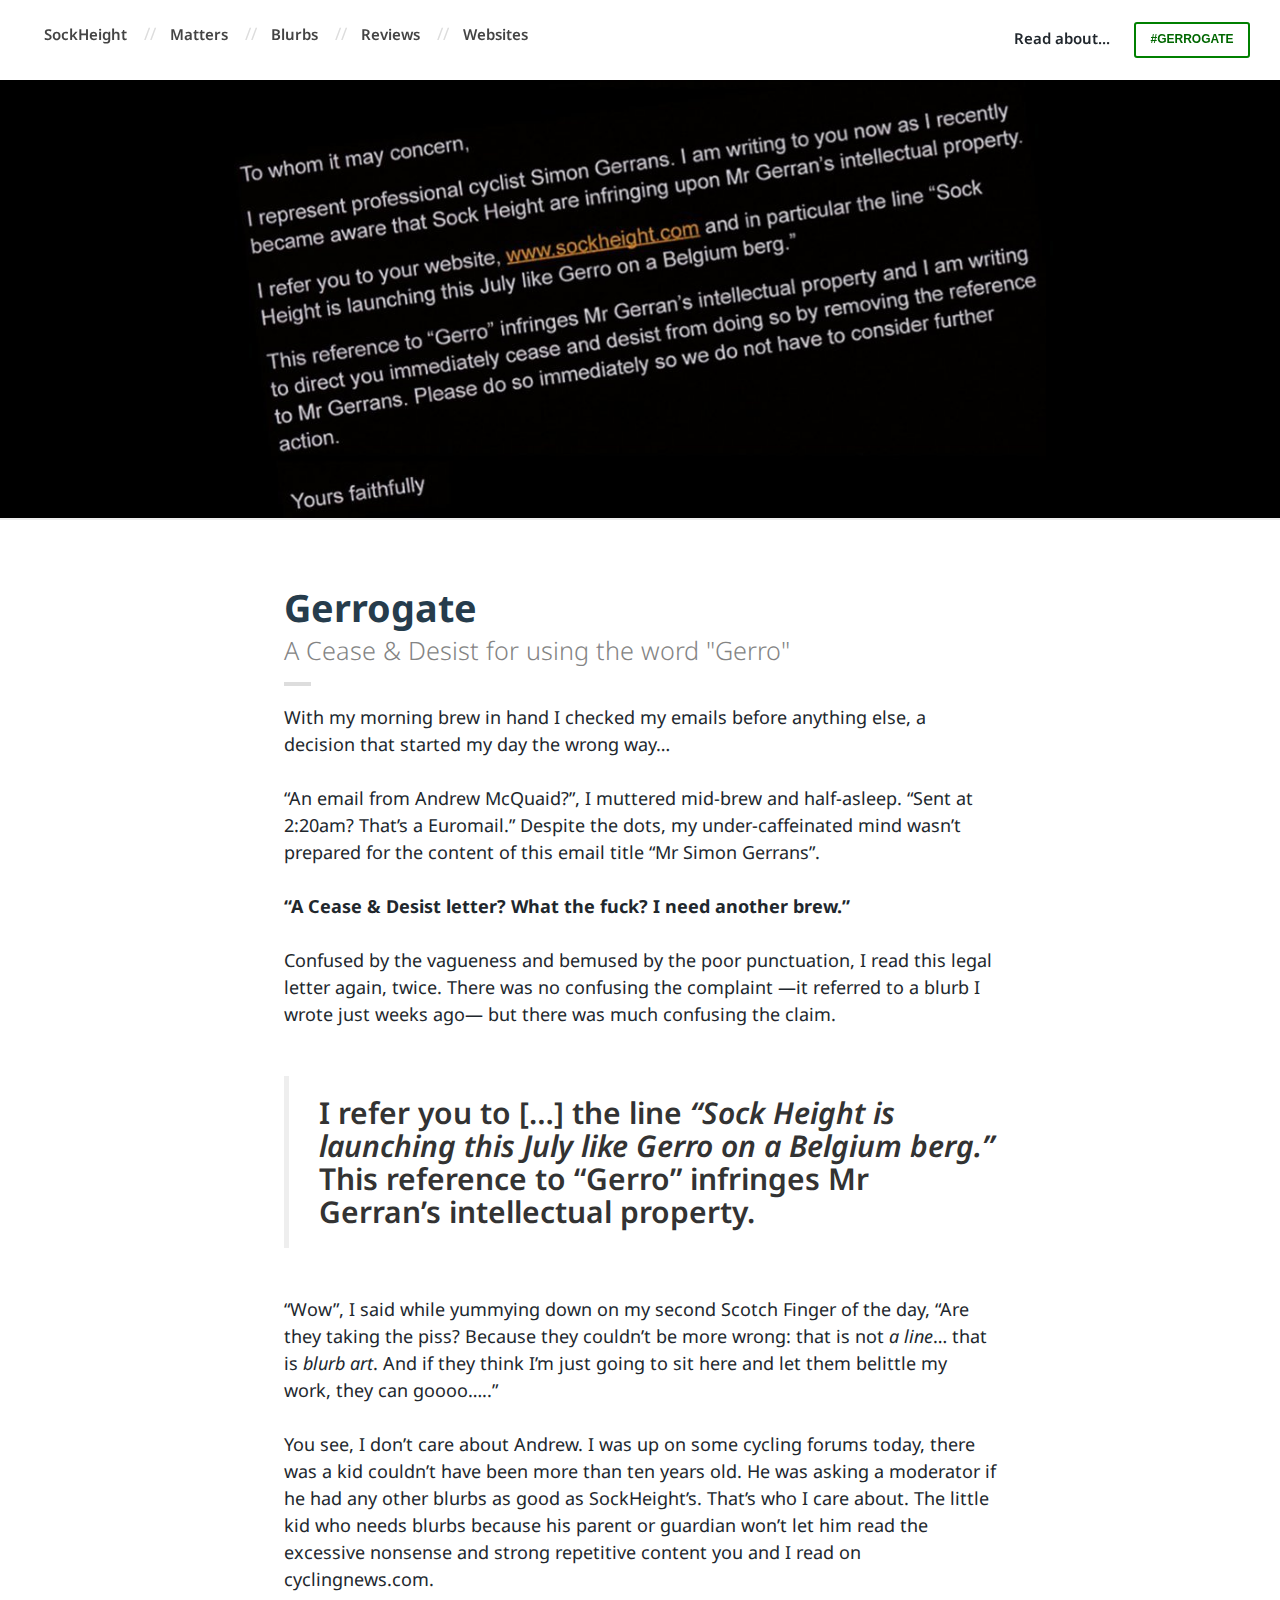
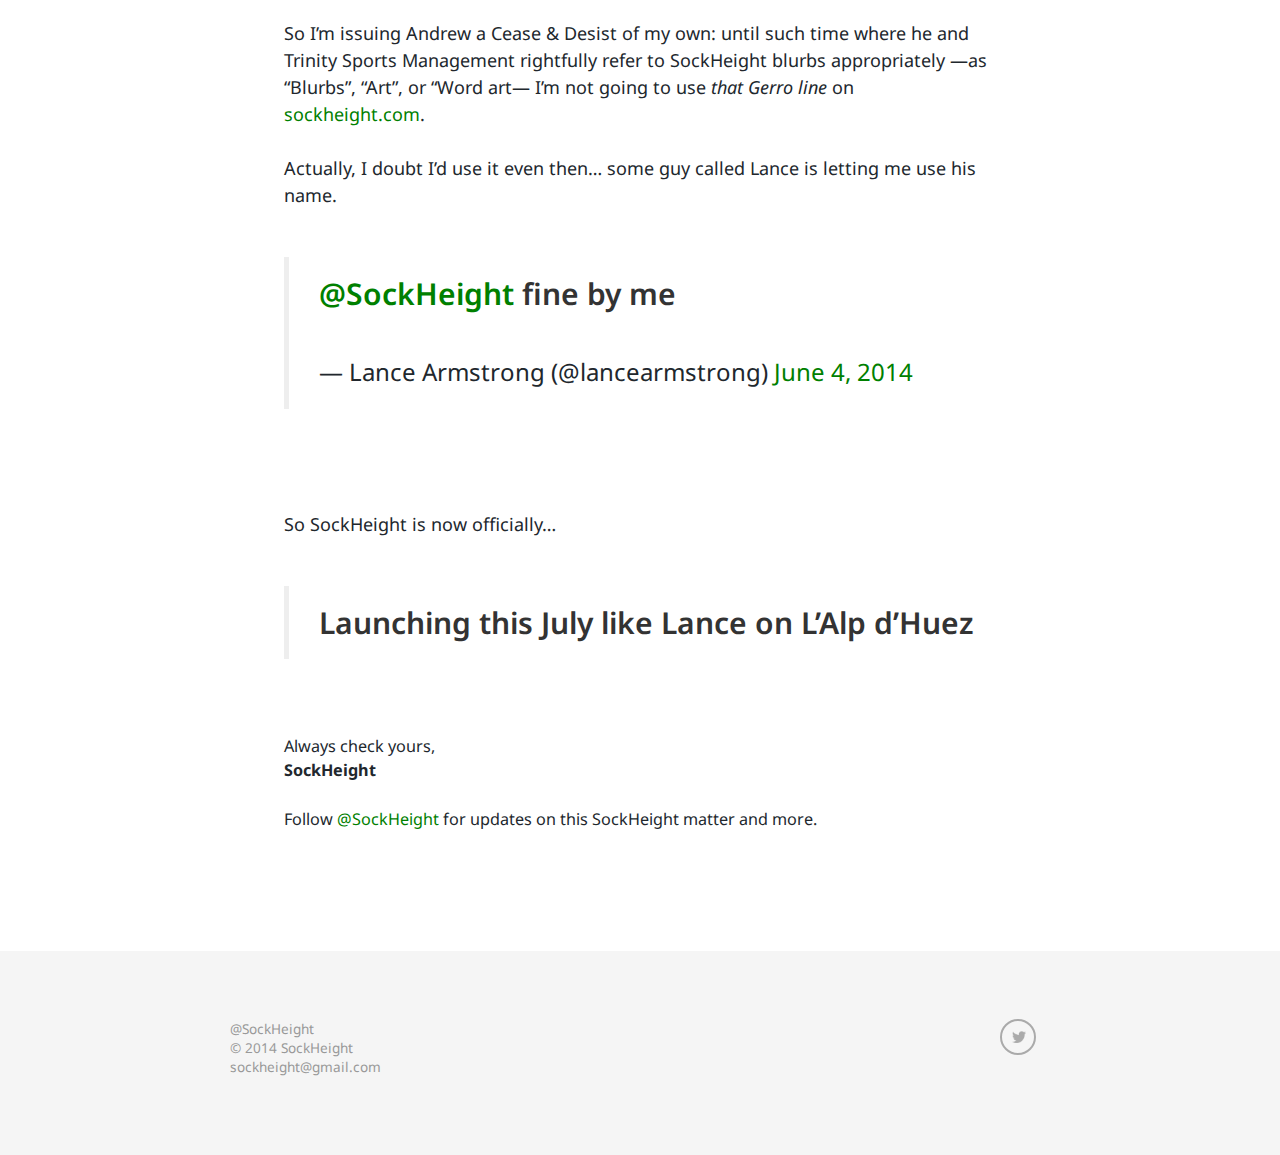
<file: gerrogate.html>
<!DOCTYPE html>
<html>
<head>
    <meta http-equiv="content-type" content="text/html; charset=utf-8">
    <meta name="viewport" content="width=device-width, initial-scale=1.0">
    <title>Gerrogate &mdash; SockHeight</title>
    <link href="https://fonts.googleapis.com/css?family=Droid+Sans:400,700" rel="stylesheet" type="text/css">
    <link rel="stylesheet" href="/assets/main.css">
    <link rel="shortcut icon" href="/favicon.ico" type="image/x-icon" />
    <link rel="apple-touch-icon" href="/images/logo.png"/>
    <link href="/feed.xml" rel="alternate" type="application/rss+xml" title="SockHeight" />
    <meta name="title" content="Gerrogate ">
    <link rel="canonical" href="//gerrogate.html">
    
    
    <meta property="og:title" content="Gerrogate "/>
    <meta property="og:url" content="//gerrogate.html"/>
    
    <meta property="og:image" content="//images/cannd-blk.jpg"/>
    
    <meta property="og:image" content="//images/logo.png"/>
    
    
    <meta property="og:description" content="My reply and Lance's answer to #Gerrogate"/>
    <meta name="description" content="My reply and Lance's answer to #Gerrogate"/>
    
    <meta property="og:site_name" content="SockHeight">
</head>
<body>

<section class="site-nav">
    <header>
        <nav id="navigation">
            <a class="brand" href="/">SockHeight
	<!--img src="/images/logo.png" alt="SockHeight logo"-->
</a>

	<span class="subtle">//</span><a href="/#matters">Matters</a>


	<span class="subtle">//</span><a href="/#blurbs">Blurbs</a>


	<span class="subtle">//</span><a href="/#reviews">Reviews</a>


	<span class="subtle">//</span><a href="/#websites">Websites</a>


        </nav>
        <nav class="tagline">
            <span>Read about... </span>
            <a href="gerrogate" class="btn btn-outline">#Gerrogate</a>
        </nav>
    </header>
</section>


<div class="article-cover">
    <div>
        <img src="/images/cannd-blk.jpg" class="image">
    </div>
</div>

<article>

    <div class="container">
        <header>
            <!--div class="meta">
                By <address><a rel="author" href="" title="SockHeight" target="_blank">SockHeight</a></address> &mdash;
                <time pubdate datetime="2014-06-May" title="May 06, 2014">May 06, 2014</time>
            </div-->
            <h1 class="title">Gerrogate</h1>
            <h2 class="subtitle">A Cease & Desist for using the word "Gerro"</h2>
        </header>

        <section>
            <p>With my morning brew in hand I checked my emails before anything else, a decision that started my day the wrong way…</p>

<p>“An email from Andrew McQuaid?”, I muttered mid-brew and half-asleep. “Sent at 2:20am? That’s a Euromail.” Despite the dots, my under-caffeinated mind wasn’t prepared for the content of this email title “Mr Simon Gerrans”.</p>

<p><strong>“A Cease &amp; Desist letter? What the fuck? I need another brew.”</strong></p>

<p>Confused by the vagueness and bemused by the poor punctuation, I read this legal letter again, twice. There was no confusing the complaint —it referred to a blurb I wrote just weeks ago— but there was much confusing the claim.</p>

<blockquote>
  <p>I refer you to […] the line <em>“Sock Height is launching this July like Gerro on a Belgium berg.”</em> This reference to “Gerro” infringes Mr Gerran’s intellectual property.</p>
</blockquote>

<p>“Wow”, I said while yummying down on my second Scotch Finger of the day, “Are they taking the piss? Because they couldn’t be more wrong: that is not <em>a line</em>… that is <em>blurb art</em>. And if they think I’m just going to sit here and let them belittle my work, they can goooo…..”</p>

<p>You see, I don’t care about Andrew. I was up on some cycling forums today, there was a kid couldn’t have been more than ten years old. He was asking a moderator if he had any other blurbs as good as SockHeight’s. That’s who I care about. The little kid who needs blurbs because his parent or guardian won’t let him read the excessive nonsense and strong repetitive content you and I read on cyclingnews.com.</p>

<p>So I’m issuing Andrew a Cease &amp; Desist of my own: until such time where he and Trinity Sports Management rightfully refer to SockHeight blurbs appropriately —as “Blurbs”, “Art”, or “Word art— I’m not going to use <em>that Gerro line</em> on <a href="http://www.sockheight.com" title="SockHeight">sockheight.com</a>.</p>

<p>Actually, I doubt I’d use it even then… some guy called Lance is letting me use his name.</p>

<blockquote class="twitter-tweet" lang="en"><p><a href="https://twitter.com/SockHeight">@SockHeight</a> fine by me</p>&mdash; Lance Armstrong (@lancearmstrong) <a href="https://twitter.com/lancearmstrong/statuses/474032886773862401">June 4, 2014</a></blockquote>
<script async="" src="//platform.twitter.com/widgets.js" charset="utf-8"></script>

<p><br /></p>

<p>So SockHeight is now officially…</p>

<blockquote>
  <p>Launching this July like Lance on L’Alp d’Huez</p>
</blockquote>

            
        </section>

        <footer>
            <address>
               
                <p><!--Written by <strong><a rel="author" href="https://twitter.com/SockHeight" title="" target="_blank">SockHeight</a></strong><br-->
                    Always check yours,<br>
                    <strong>SockHeight</strong><br><br>

                    Follow <a href="https://twitter.com/SockHeight" target="_blank">@SockHeight</a> for updates on this SockHeight matter and more.
                <span class="muted"></span>
                </p>
            </address>

        </footer>

        
    </div>
</article>


<footer class="site-footer">
    <div class="container">


        <!--nav>
            {!% include _menu.html %}
        </nav-->

        <nav class="social">
            
            <a href="https://twitter.com/SockHeight" title="Follow on Twitter" target="_blank"><i class="icon icon-twitter black"></i></a>
            
            
            <!--a href="/feed.xml" title="RSS Feed">
                <i class="icon icon-rss black"></i>
            </a-->
        </nav>
        <p>
            <a href="https://twitter.com/SockHeight">@SockHeight</a><br>
            &copy; 2014 SockHeight<br>
        <a href="mailto:sockheight@gmail.com?subject=Help my Sock Height">sockheight@gmail.com</a>                        </p>
    </div>
</footer>

<script type="text/javascript" src="//ajax.googleapis.com/ajax/libs/jquery/1.7.2/jquery.min.js"></script>
<script src="/assets/main.js"></script>





  <!--google analytics tracking code here-->
<script type="text/javascript">
	var _gauges = _gauges || [];
	(function() {
		var t   = document.createElement('script');
		t.type  = 'text/javascript';
		t.async = true;
		t.id    = 'gauges-tracker';
		t.setAttribute('data-site-id', '53639d2de32bb4767a000f28');
		t.src = '//secure.gaug.es/track.js';
		var s = document.getElementsByTagName('script')[0];
		s.parentNode.insertBefore(t, s);
	})();
</script>




</body>
</html>
</file>
<file: assets/main.css>
.colour{color:green}.subtle{color:#ddd}.shsubtle{color:#bbb}.subtless{color:#888}article,aside,details,figcaption,figure,footer,header,hgroup,main,nav,section,summary{display:block}audio,canvas,video{display:inline-block}audio:not([controls]){display:none;height:0}[hidden]{display:none}html{font-family:sans-serif;-webkit-text-size-adjust:100%;-ms-text-size-adjust:100%}body{margin:0}a:focus{outline:thin dotted}a:active,a:hover{outline:0}h1{font-size:2em;margin:0.67em 0}abbr[title]{border-bottom:1px dotted}b,strong{font-weight:bold}dfn{font-style:italic}hr{-moz-box-sizing:content-box;box-sizing:content-box;height:0}mark{background:#ff0;color:#000}code,kbd,pre,samp{font-family:monospace, serif;font-size:1em}pre{white-space:pre-wrap}q{quotes:"\201C" "\201D" "\2018" "\2019"}small{font-size:80%}sub,sup{font-size:75%;line-height:0;position:relative;vertical-align:baseline}sup{top:-0.5em}sub{bottom:-0.25em}img{border:0}svg:not(:root){overflow:hidden}figure{margin:0}fieldset{border:1px solid #c0c0c0;margin:0 2px;padding:0.35em 0.625em 0.75em}legend{border:0;padding:0}button,input,select,textarea{font-family:inherit;font-size:100%;margin:0}button,input{line-height:normal}button,select{text-transform:none}button,html input[type="button"],input[type="reset"],input[type="submit"]{-webkit-appearance:button;cursor:pointer}button[disabled],html input[disabled]{cursor:default}input[type="checkbox"],input[type="radio"]{box-sizing:border-box;padding:0}input[type="search"]{-webkit-appearance:textfield;-moz-box-sizing:content-box;-webkit-box-sizing:content-box;box-sizing:content-box}input[type="search"]::-webkit-search-cancel-button,input[type="search"]::-webkit-search-decoration{-webkit-appearance:none}button::-moz-focus-inner,input::-moz-focus-inner{border:0;padding:0}textarea{overflow:auto;vertical-align:top}table{border-collapse:collapse;border-spacing:0}*,*:before,*:after{-webkit-box-sizing:border-box;-moz-box-sizing:border-box;box-sizing:border-box}html{font-size:62.5%;-webkit-tap-highlight-color:transparent}body{font-family:"Helvetica Neue", Helvetica, Arial, sans-serif;font-size:14px;line-height:1.428571429;color:#333333;background-color:#ffffff}input,button,select,textarea{font-family:inherit;font-size:inherit;line-height:inherit}button,input,select[multiple],textarea{background-image:none}a{color:#428bca;text-decoration:none}a:hover,a:focus{color:#2a6496;text-decoration:underline}a:focus{outline:thin dotted #333;outline:5px auto -webkit-focus-ring-color;outline-offset:-2px}img{vertical-align:middle}.img-responsive{display:block;max-width:100%;height:auto}.img-rounded{border-radius:6px}.img-thumbnail{padding:4px;line-height:1.428571429;background-color:#ffffff;border:1px solid #dddddd;border-radius:4px;-webkit-transition:all 0.2s ease-in-out;transition:all 0.2s ease-in-out;display:inline-block;max-width:100%;height:auto}.img-circle{border-radius:50%}hr{margin-top:20px;margin-bottom:20px;border:0;border-top:1px solid #eeeeee}.sr-only{position:absolute;width:1px;height:1px;margin:-1px;padding:0;overflow:hidden;clip:rect(0 0 0 0);border:0}@media print{*{text-shadow:none !important;color:#000 !important;background:transparent !important;box-shadow:none !important}a,a:visited{text-decoration:underline}a[href]:after{content:" (" attr(href) ")"}abbr[title]:after{content:" (" attr(title) ")"}.ir a:after,a[href^="javascript:"]:after,a[href^="#"]:after{content:""}pre,blockquote{border:1px solid #999;page-break-inside:avoid}thead{display:table-header-group}tr,img{page-break-inside:avoid}img{max-width:100% !important}@page{margin:2cm .5cm}p,h2,h3{orphans:3;widows:3}h2,h3{page-break-after:avoid}.navbar{display:none}.table td,.table th{background-color:#fff !important}.btn>.caret,.dropup>.btn>.caret{border-top-color:#000 !important}.label{border:1px solid #000}.table{border-collapse:collapse !important}.table-bordered th,.table-bordered td{border:1px solid #ddd !important}}p{margin:0 0 10px}.lead{margin-bottom:20px;font-size:16.099999999999998px;font-weight:200;line-height:1.4}@media (min-width: 768px){.lead{font-size:21px}}small{font-size:85%}cite{font-style:normal}.text-muted{color:#999999}.text-primary{color:#428bca}.text-warning{color:#c09853}.text-danger{color:#b94a48}.text-success{color:#468847}.text-info{color:#3a87ad}.text-left{text-align:left}.text-right{text-align:right}.text-center{text-align:center}h1,h2,h3,h4,h5,h6,.h1,.h2,.h3,.h4,.h5,.h6{font-family:"Helvetica Neue", Helvetica, Arial, sans-serif;font-weight:500;line-height:1.1}h1 small,h2 small,h3 small,h4 small,h5 small,h6 small,.h1 small,.h2 small,.h3 small,.h4 small,.h5 small,.h6 small{font-weight:normal;line-height:1;color:#999999}h1,h2,h3{margin-top:20px;margin-bottom:10px}h4,h5,h6{margin-top:10px;margin-bottom:10px}h1,.h1{font-size:36px}h2,.h2{font-size:30px}h3,.h3{font-size:24px}h4,.h4{font-size:18px}h5,.h5{font-size:14px}h6,.h6{font-size:12px}h1 small,.h1 small{font-size:24px}h2 small,.h2 small{font-size:18px}h3 small,.h3 small,h4 small,.h4 small{font-size:14px}.page-header{padding-bottom:9px;margin:40px 0 20px;border-bottom:1px solid #eeeeee}ul,ol{margin-top:0;margin-bottom:10px}ul ul,ol ul,ul ol,ol ol{margin-bottom:0}.list-unstyled{padding-left:0;list-style:none}.list-inline{padding-left:0;list-style:none}.list-inline>li{display:inline-block;padding-left:5px;padding-right:5px}dl{margin-bottom:20px}dt,dd{line-height:1.428571429}dt{font-weight:bold}dd{margin-left:0}@media (min-width: 768px){.dl-horizontal dt{float:left;width:160px;clear:left;text-align:right;overflow:hidden;text-overflow:ellipsis;white-space:nowrap}.dl-horizontal dd{margin-left:180px}.dl-horizontal dd:before,.dl-horizontal dd:after{content:" ";display:table}.dl-horizontal dd:after{clear:both}}abbr[title],abbr[data-original-title]{cursor:help;border-bottom:1px dotted #999999}abbr.initialism{font-size:90%;text-transform:uppercase}blockquote{padding:10px 20px;margin:0 0 20px;border-left:5px solid #eeeeee}blockquote p{font-size:17.5px;font-weight:300;line-height:1.25}blockquote p:last-child{margin-bottom:0}blockquote small{display:block;line-height:1.428571429;color:#999999}blockquote small:before{content:'\2014 \00A0'}blockquote.pull-right{padding-right:15px;padding-left:0;border-right:5px solid #eeeeee;border-left:0}blockquote.pull-right p,blockquote.pull-right small{text-align:right}blockquote.pull-right small:before{content:''}blockquote.pull-right small:after{content:'\00A0 \2014'}q:before,q:after,blockquote:before,blockquote:after{content:""}address{display:block;margin-bottom:20px;font-style:normal;line-height:1.428571429}code,pre{font-family:Monaco, Menlo, Consolas, "Courier New", monospace}code{padding:2px 4px;font-size:90%;color:#c7254e;background-color:#f9f2f4;white-space:nowrap;border-radius:4px}pre{display:block;padding:9.5px;margin:0 0 10px;font-size:13px;line-height:1.428571429;word-break:break-all;word-wrap:break-word;color:#333333;background-color:#f5f5f5;border:1px solid #cccccc;border-radius:4px}pre.prettyprint{margin-bottom:20px}pre code{padding:0;font-size:inherit;color:inherit;white-space:pre-wrap;background-color:transparent;border:0}.pre-scrollable{max-height:340px;overflow-y:scroll}table{max-width:100%;background-color:transparent}th{text-align:left}.table{width:100%;margin-bottom:20px}.table thead>tr>th,.table tbody>tr>th,.table tfoot>tr>th,.table thead>tr>td,.table tbody>tr>td,.table tfoot>tr>td{padding:8px;line-height:1.428571429;vertical-align:top;border-top:1px solid #dddddd}.table thead>tr>th{vertical-align:bottom;border-bottom:2px solid #dddddd}.table caption+thead tr:first-child th,.table colgroup+thead tr:first-child th,.table thead:first-child tr:first-child th,.table caption+thead tr:first-child td,.table colgroup+thead tr:first-child td,.table thead:first-child tr:first-child td{border-top:0}.table tbody+tbody{border-top:2px solid #dddddd}.table .table{background-color:#ffffff}.table-condensed thead>tr>th,.table-condensed tbody>tr>th,.table-condensed tfoot>tr>th,.table-condensed thead>tr>td,.table-condensed tbody>tr>td,.table-condensed tfoot>tr>td{padding:5px}.table-bordered{border:1px solid #dddddd}.table-bordered>thead>tr>th,.table-bordered>tbody>tr>th,.table-bordered>tfoot>tr>th,.table-bordered>thead>tr>td,.table-bordered>tbody>tr>td,.table-bordered>tfoot>tr>td{border:1px solid #dddddd}.table-bordered>thead>tr>th,.table-bordered>thead>tr>td{border-bottom-width:2px}.table-striped>tbody>tr:nth-child(odd)>td,.table-striped>tbody>tr:nth-child(odd)>th{background-color:#f9f9f9}.table-hover>tbody>tr:hover>td,.table-hover>tbody>tr:hover>th{background-color:#f5f5f5}table col[class*="col-"]{float:none;display:table-column}table td[class*="col-"],table th[class*="col-"]{float:none;display:table-cell}.table>thead>tr>td.active,.table>tbody>tr>td.active,.table>tfoot>tr>td.active,.table>thead>tr>th.active,.table>tbody>tr>th.active,.table>tfoot>tr>th.active,.table>thead>tr.active>td,.table>tbody>tr.active>td,.table>tfoot>tr.active>td,.table>thead>tr.active>th,.table>tbody>tr.active>th,.table>tfoot>tr.active>th{background-color:#f5f5f5}.table>thead>tr>td.success,.table>tbody>tr>td.success,.table>tfoot>tr>td.success,.table>thead>tr>th.success,.table>tbody>tr>th.success,.table>tfoot>tr>th.success,.table>thead>tr.success>td,.table>tbody>tr.success>td,.table>tfoot>tr.success>td,.table>thead>tr.success>th,.table>tbody>tr.success>th,.table>tfoot>tr.success>th{background-color:#dff0d8;border-color:#d6e9c6}.table-hover>tbody>tr>td.success:hover,.table-hover>tbody>tr>th.success:hover,.table-hover>tbody>tr.success:hover>td{background-color:#d0e9c6;border-color:#c9e2b3}.table>thead>tr>td.danger,.table>tbody>tr>td.danger,.table>tfoot>tr>td.danger,.table>thead>tr>th.danger,.table>tbody>tr>th.danger,.table>tfoot>tr>th.danger,.table>thead>tr.danger>td,.table>tbody>tr.danger>td,.table>tfoot>tr.danger>td,.table>thead>tr.danger>th,.table>tbody>tr.danger>th,.table>tfoot>tr.danger>th{background-color:#f2dede;border-color:#eed3d7}.table-hover>tbody>tr>td.danger:hover,.table-hover>tbody>tr>th.danger:hover,.table-hover>tbody>tr.danger:hover>td{background-color:#ebcccc;border-color:#e6c1c7}.table>thead>tr>td.warning,.table>tbody>tr>td.warning,.table>tfoot>tr>td.warning,.table>thead>tr>th.warning,.table>tbody>tr>th.warning,.table>tfoot>tr>th.warning,.table>thead>tr.warning>td,.table>tbody>tr.warning>td,.table>tfoot>tr.warning>td,.table>thead>tr.warning>th,.table>tbody>tr.warning>th,.table>tfoot>tr.warning>th{background-color:#fcf8e3;border-color:#fbeed5}.table-hover>tbody>tr>td.warning:hover,.table-hover>tbody>tr>th.warning:hover,.table-hover>tbody>tr.warning:hover>td{background-color:#faf2cc;border-color:#f8e5be}@media (max-width: 768px){.table-responsive{width:100%;margin-bottom:15px;overflow-y:hidden;overflow-x:scroll;border:1px solid #dddddd}.table-responsive>.table{margin-bottom:0;background-color:#fff}.table-responsive>.table>thead>tr>th,.table-responsive>.table>tbody>tr>th,.table-responsive>.table>tfoot>tr>th,.table-responsive>.table>thead>tr>td,.table-responsive>.table>tbody>tr>td,.table-responsive>.table>tfoot>tr>td{white-space:nowrap}.table-responsive>.table-bordered{border:0}.table-responsive>.table-bordered>thead>tr>th:first-child,.table-responsive>.table-bordered>tbody>tr>th:first-child,.table-responsive>.table-bordered>tfoot>tr>th:first-child,.table-responsive>.table-bordered>thead>tr>td:first-child,.table-responsive>.table-bordered>tbody>tr>td:first-child,.table-responsive>.table-bordered>tfoot>tr>td:first-child{border-left:0}.table-responsive>.table-bordered>thead>tr>th:last-child,.table-responsive>.table-bordered>tbody>tr>th:last-child,.table-responsive>.table-bordered>tfoot>tr>th:last-child,.table-responsive>.table-bordered>thead>tr>td:last-child,.table-responsive>.table-bordered>tbody>tr>td:last-child,.table-responsive>.table-bordered>tfoot>tr>td:last-child{border-right:0}.table-responsive>.table-bordered>thead>tr:last-child>th,.table-responsive>.table-bordered>tbody>tr:last-child>th,.table-responsive>.table-bordered>tfoot>tr:last-child>th,.table-responsive>.table-bordered>thead>tr:last-child>td,.table-responsive>.table-bordered>tbody>tr:last-child>td,.table-responsive>.table-bordered>tfoot>tr:last-child>td{border-bottom:0}}fieldset{padding:0;margin:0;border:0}legend{display:block;width:100%;padding:0;margin-bottom:20px;font-size:21px;line-height:inherit;color:#333333;border:0;border-bottom:1px solid #e5e5e5}label{display:inline-block;margin-bottom:5px;font-weight:bold}input[type="search"]{-webkit-box-sizing:border-box;-moz-box-sizing:border-box;box-sizing:border-box}input[type="radio"],input[type="checkbox"]{margin:4px 0 0;margin-top:1px \9;line-height:normal}input[type="file"]{display:block}select[multiple],select[size]{height:auto}select optgroup{font-size:inherit;font-style:inherit;font-family:inherit}input[type="file"]:focus,input[type="radio"]:focus,input[type="checkbox"]:focus{outline:thin dotted #333;outline:5px auto -webkit-focus-ring-color;outline-offset:-2px}input[type="number"]::-webkit-outer-spin-button,input[type="number"]::-webkit-inner-spin-button{height:auto}.form-control:-moz-placeholder{color:#999999}.form-control::-moz-placeholder{color:#999999}.form-control:-ms-input-placeholder{color:#999999}.form-control::-webkit-input-placeholder{color:#999999}.form-control{display:block;width:100%;height:34px;padding:6px 12px;font-size:14px;line-height:1.428571429;color:#555555;vertical-align:middle;background-color:#ffffff;border:1px solid #cccccc;border-radius:4px;-webkit-box-shadow:inset 0 1px 1px rgba(0,0,0,0.075);box-shadow:inset 0 1px 1px rgba(0,0,0,0.075);-webkit-transition:border-color ease-in-out .15s, box-shadow ease-in-out .15s;transition:border-color ease-in-out .15s, box-shadow ease-in-out .15s}.form-control:focus{border-color:#66afe9;outline:0;-webkit-box-shadow:inset 0 1px 1px rgba(0,0,0,0.075),0 0 8px rgba(102,175,233,0.6);box-shadow:inset 0 1px 1px rgba(0,0,0,0.075),0 0 8px rgba(102,175,233,0.6)}.form-control[disabled],.form-control[readonly],fieldset[disabled] .form-control{cursor:not-allowed;background-color:#eeeeee}textarea.form-control{height:auto}.form-group{margin-bottom:15px}.radio,.checkbox{display:block;min-height:20px;margin-top:10px;margin-bottom:10px;padding-left:20px;vertical-align:middle}.radio label,.checkbox label{display:inline;margin-bottom:0;font-weight:normal;cursor:pointer}.radio input[type="radio"],.radio-inline input[type="radio"],.checkbox input[type="checkbox"],.checkbox-inline input[type="checkbox"]{float:left;margin-left:-20px}.radio+.radio,.checkbox+.checkbox{margin-top:-5px}.radio-inline,.checkbox-inline{display:inline-block;padding-left:20px;margin-bottom:0;vertical-align:middle;font-weight:normal;cursor:pointer}.radio-inline+.radio-inline,.checkbox-inline+.checkbox-inline{margin-top:0;margin-left:10px}input[type="radio"][disabled],input[type="checkbox"][disabled],.radio[disabled],.radio-inline[disabled],.checkbox[disabled],.checkbox-inline[disabled],fieldset[disabled] input[type="radio"],fieldset[disabled] input[type="checkbox"],fieldset[disabled] .radio,fieldset[disabled] .radio-inline,fieldset[disabled] .checkbox,fieldset[disabled] .checkbox-inline{cursor:not-allowed}.input-sm{height:30px;padding:5px 10px;font-size:12px;line-height:1.5;border-radius:3px}select.input-sm{height:30px;line-height:30px}textarea.input-sm{height:auto}.input-lg{height:45px;padding:10px 16px;font-size:18px;line-height:1.33;border-radius:6px}select.input-lg{height:45px;line-height:45px}textarea.input-lg{height:auto}.has-warning .help-block,.has-warning .control-label{color:#c09853}.has-warning .form-control{border-color:#c09853;-webkit-box-shadow:inset 0 1px 1px rgba(0,0,0,0.075);box-shadow:inset 0 1px 1px rgba(0,0,0,0.075)}.has-warning .form-control:focus{border-color:#a47e3c;-webkit-box-shadow:inset 0 1px 1px rgba(0,0,0,0.075),0 0 6px #dbc59e;box-shadow:inset 0 1px 1px rgba(0,0,0,0.075),0 0 6px #dbc59e}.has-warning .input-group-addon{color:#c09853;border-color:#c09853;background-color:#fcf8e3}.has-error .help-block,.has-error .control-label{color:#b94a48}.has-error .form-control{border-color:#b94a48;-webkit-box-shadow:inset 0 1px 1px rgba(0,0,0,0.075);box-shadow:inset 0 1px 1px rgba(0,0,0,0.075)}.has-error .form-control:focus{border-color:#953b39;-webkit-box-shadow:inset 0 1px 1px rgba(0,0,0,0.075),0 0 6px #d59392;box-shadow:inset 0 1px 1px rgba(0,0,0,0.075),0 0 6px #d59392}.has-error .input-group-addon{color:#b94a48;border-color:#b94a48;background-color:#f2dede}.has-success .help-block,.has-success .control-label{color:#468847}.has-success .form-control{border-color:#468847;-webkit-box-shadow:inset 0 1px 1px rgba(0,0,0,0.075);box-shadow:inset 0 1px 1px rgba(0,0,0,0.075)}.has-success .form-control:focus{border-color:#356635;-webkit-box-shadow:inset 0 1px 1px rgba(0,0,0,0.075),0 0 6px #7aba7b;box-shadow:inset 0 1px 1px rgba(0,0,0,0.075),0 0 6px #7aba7b}.has-success .input-group-addon{color:#468847;border-color:#468847;background-color:#dff0d8}.form-control-static{margin-bottom:0;padding-top:7px}.help-block{display:block;margin-top:5px;margin-bottom:10px;color:#737373}@media (min-width: 768px){.form-inline .form-group{display:inline-block;margin-bottom:0;vertical-align:middle}.form-inline .form-control{display:inline-block}.form-inline .radio,.form-inline .checkbox{display:inline-block;margin-top:0;margin-bottom:0;padding-left:0}.form-inline .radio input[type="radio"],.form-inline .checkbox input[type="checkbox"]{float:none;margin-left:0}}.form-horizontal .control-label,.form-horizontal .radio,.form-horizontal .checkbox,.form-horizontal .radio-inline,.form-horizontal .checkbox-inline{margin-top:0;margin-bottom:0;padding-top:7px}.form-horizontal .form-group{margin-left:-15px;margin-right:-15px}.form-horizontal .form-group:before,.form-horizontal .form-group:after{content:" ";display:table}.form-horizontal .form-group:after{clear:both}@media (min-width: 768px){.form-horizontal .control-label{text-align:right}}.btn:focus{outline:thin dotted #333;outline:5px auto -webkit-focus-ring-color;outline-offset:-2px}.btn:hover,.btn:focus{color:#333333;text-decoration:none}.btn:active,.btn.active{outline:0;background-image:none;-webkit-box-shadow:inset 0 3px 5px rgba(0,0,0,0.125);box-shadow:inset 0 3px 5px rgba(0,0,0,0.125)}.btn.disabled,.btn[disabled],fieldset[disabled] .btn{cursor:not-allowed;pointer-events:none;opacity:0.65;filter:alpha(opacity=65);-webkit-box-shadow:none;box-shadow:none}.btn-default{color:#333333;background-color:#ffffff;border-color:#cccccc}.btn-default:hover,.btn-default:focus,.btn-default:active,.btn-default.active,.open .dropdown-toggle.btn-default{color:#333333;background-color:#ebebeb;border-color:#adadad}.btn-default:active,.btn-default.active,.open .dropdown-toggle.btn-default{background-image:none}.btn-default.disabled,.btn-default[disabled],fieldset[disabled] .btn-default,.btn-default.disabled:hover,.btn-default[disabled]:hover,fieldset[disabled] .btn-default:hover,.btn-default.disabled:focus,.btn-default[disabled]:focus,fieldset[disabled] .btn-default:focus,.btn-default.disabled:active,.btn-default[disabled]:active,fieldset[disabled] .btn-default:active,.btn-default.disabled.active,.btn-default[disabled].active,fieldset[disabled] .btn-default.active{background-color:#ffffff;border-color:#cccccc}.btn-primary{color:#ffffff;background-color:#428bca;border-color:#357ebd}.btn-primary:hover,.btn-primary:focus,.btn-primary:active,.btn-primary.active,.open .dropdown-toggle.btn-primary{color:#ffffff;background-color:#3276b1;border-color:#285e8e}.btn-primary:active,.btn-primary.active,.open .dropdown-toggle.btn-primary{background-image:none}.btn-primary.disabled,.btn-primary[disabled],fieldset[disabled] .btn-primary,.btn-primary.disabled:hover,.btn-primary[disabled]:hover,fieldset[disabled] .btn-primary:hover,.btn-primary.disabled:focus,.btn-primary[disabled]:focus,fieldset[disabled] .btn-primary:focus,.btn-primary.disabled:active,.btn-primary[disabled]:active,fieldset[disabled] .btn-primary:active,.btn-primary.disabled.active,.btn-primary[disabled].active,fieldset[disabled] .btn-primary.active{background-color:#428bca;border-color:#357ebd}.btn-warning{color:#ffffff;background-color:#f0ad4e;border-color:#eea236}.btn-warning:hover,.btn-warning:focus,.btn-warning:active,.btn-warning.active,.open .dropdown-toggle.btn-warning{color:#ffffff;background-color:#ed9c28;border-color:#d58512}.btn-warning:active,.btn-warning.active,.open .dropdown-toggle.btn-warning{background-image:none}.btn-warning.disabled,.btn-warning[disabled],fieldset[disabled] .btn-warning,.btn-warning.disabled:hover,.btn-warning[disabled]:hover,fieldset[disabled] .btn-warning:hover,.btn-warning.disabled:focus,.btn-warning[disabled]:focus,fieldset[disabled] .btn-warning:focus,.btn-warning.disabled:active,.btn-warning[disabled]:active,fieldset[disabled] .btn-warning:active,.btn-warning.disabled.active,.btn-warning[disabled].active,fieldset[disabled] .btn-warning.active{background-color:#f0ad4e;border-color:#eea236}.btn-danger{color:#ffffff;background-color:#d9534f;border-color:#d43f3a}.btn-danger:hover,.btn-danger:focus,.btn-danger:active,.btn-danger.active,.open .dropdown-toggle.btn-danger{color:#ffffff;background-color:#d2322d;border-color:#ac2925}.btn-danger:active,.btn-danger.active,.open .dropdown-toggle.btn-danger{background-image:none}.btn-danger.disabled,.btn-danger[disabled],fieldset[disabled] .btn-danger,.btn-danger.disabled:hover,.btn-danger[disabled]:hover,fieldset[disabled] .btn-danger:hover,.btn-danger.disabled:focus,.btn-danger[disabled]:focus,fieldset[disabled] .btn-danger:focus,.btn-danger.disabled:active,.btn-danger[disabled]:active,fieldset[disabled] .btn-danger:active,.btn-danger.disabled.active,.btn-danger[disabled].active,fieldset[disabled] .btn-danger.active{background-color:#d9534f;border-color:#d43f3a}.btn-success{color:#ffffff;background-color:#5cb85c;border-color:#4cae4c}.btn-success:hover,.btn-success:focus,.btn-success:active,.btn-success.active,.open .dropdown-toggle.btn-success{color:#ffffff;background-color:#47a447;border-color:#398439}.btn-success:active,.btn-success.active,.open .dropdown-toggle.btn-success{background-image:none}.btn-success.disabled,.btn-success[disabled],fieldset[disabled] .btn-success,.btn-success.disabled:hover,.btn-success[disabled]:hover,fieldset[disabled] .btn-success:hover,.btn-success.disabled:focus,.btn-success[disabled]:focus,fieldset[disabled] .btn-success:focus,.btn-success.disabled:active,.btn-success[disabled]:active,fieldset[disabled] .btn-success:active,.btn-success.disabled.active,.btn-success[disabled].active,fieldset[disabled] .btn-success.active{background-color:#5cb85c;border-color:#4cae4c}.btn-info{color:#ffffff;background-color:#5bc0de;border-color:#46b8da}.btn-info:hover,.btn-info:focus,.btn-info:active,.btn-info.active,.open .dropdown-toggle.btn-info{color:#ffffff;background-color:#39b3d7;border-color:#269abc}.btn-info:active,.btn-info.active,.open .dropdown-toggle.btn-info{background-image:none}.btn-info.disabled,.btn-info[disabled],fieldset[disabled] .btn-info,.btn-info.disabled:hover,.btn-info[disabled]:hover,fieldset[disabled] .btn-info:hover,.btn-info.disabled:focus,.btn-info[disabled]:focus,fieldset[disabled] .btn-info:focus,.btn-info.disabled:active,.btn-info[disabled]:active,fieldset[disabled] .btn-info:active,.btn-info.disabled.active,.btn-info[disabled].active,fieldset[disabled] .btn-info.active{background-color:#5bc0de;border-color:#46b8da}.btn-link{color:#428bca;font-weight:normal;cursor:pointer;border-radius:0}.btn-link,.btn-link:active,.btn-link[disabled],fieldset[disabled] .btn-link{background-color:transparent;-webkit-box-shadow:none;box-shadow:none}.btn-link,.btn-link:hover,.btn-link:focus,.btn-link:active{border-color:transparent}.btn-link:hover,.btn-link:focus{color:#2a6496;text-decoration:underline;background-color:transparent}.btn-link[disabled]:hover,fieldset[disabled] .btn-link:hover,.btn-link[disabled]:focus,fieldset[disabled] .btn-link:focus{color:#999999;text-decoration:none}.btn-lg{padding:10px 16px;font-size:18px;line-height:1.33;border-radius:6px}.btn-sm,.btn-xs{padding:5px 10px;font-size:12px;line-height:1.5;border-radius:3px}.btn-xs{padding:1px 5px}.btn-block{display:block;width:100%;padding-left:0;padding-right:0}.btn-block+.btn-block{margin-top:5px}.caret{display:inline-block;width:0;height:0;margin-left:2px;vertical-align:middle;border-top:4px solid #000000;border-right:4px solid transparent;border-left:4px solid transparent;border-bottom:0 dotted;content:""}.dropdown{position:relative}.dropdown-toggle:focus{outline:0}.dropdown-menu{position:absolute;top:100%;left:0;z-index:1000;display:none;float:left;min-width:160px;padding:5px 0;margin:2px 0 0;list-style:none;font-size:14px;background-color:#ffffff;border:1px solid #cccccc;border:1px solid rgba(0,0,0,0.15);border-radius:4px;-webkit-box-shadow:0 6px 12px rgba(0,0,0,0.175);box-shadow:0 6px 12px rgba(0,0,0,0.175);background-clip:padding-box}.dropdown-menu.pull-right{right:0;left:auto}.dropdown-menu .divider{height:1px;margin:9px 0;overflow:hidden;background-color:#e5e5e5}.dropdown-menu>li>a{display:block;padding:3px 20px;clear:both;font-weight:normal;line-height:1.428571429;color:#333333;white-space:nowrap}.dropdown-menu>li>a:hover,.dropdown-menu>li>a:focus{text-decoration:none;color:#ffffff;background-color:#428bca}.dropdown-menu>.active>a,.dropdown-menu>.active>a:hover,.dropdown-menu>.active>a:focus{color:#ffffff;text-decoration:none;outline:0;background-color:#428bca}.dropdown-menu>.disabled>a,.dropdown-menu>.disabled>a:hover,.dropdown-menu>.disabled>a:focus{color:#999999}.dropdown-menu>.disabled>a:hover,.dropdown-menu>.disabled>a:focus{text-decoration:none;background-color:transparent;background-image:none;filter:progid:DXImageTransform.Microsoft.gradient(enabled = false);cursor:not-allowed}.open>.dropdown-menu{display:block}.open>a{outline:0}.dropdown-header{display:block;padding:3px 20px;font-size:12px;line-height:1.428571429;color:#999999}.dropdown-backdrop{position:fixed;left:0;right:0;bottom:0;top:0;z-index:990}.pull-right>.dropdown-menu{right:0;left:auto}.dropup .caret,.navbar-fixed-bottom .dropdown .caret{border-top:0 dotted;border-bottom:4px solid #000000;content:""}.dropup .dropdown-menu,.navbar-fixed-bottom .dropdown .dropdown-menu{top:auto;bottom:100%;margin-bottom:1px}@media (min-width: 768px){.navbar-right .dropdown-menu{right:0;left:auto}}input[type="submit"].btn-block,input[type="reset"].btn-block,input[type="button"].btn-block{width:100%}@-ms-viewport{width:device-width}@media screen and (max-width: 400px){@-ms-viewport{width:320px}}.hidden{display:none !important;visibility:hidden !important}.visible-xs{display:none !important}tr.visible-xs{display:none !important}th.visible-xs,td.visible-xs{display:none !important}@media (max-width: 767px){.visible-xs{display:block !important}tr.visible-xs{display:table-row !important}th.visible-xs,td.visible-xs{display:table-cell !important}}@media (min-width: 768px) and (max-width: 991px){.visible-xs.visible-sm{display:block !important}tr.visible-xs.visible-sm{display:table-row !important}th.visible-xs.visible-sm,td.visible-xs.visible-sm{display:table-cell !important}}@media (min-width: 992px) and (max-width: 1199px){.visible-xs.visible-md{display:block !important}tr.visible-xs.visible-md{display:table-row !important}th.visible-xs.visible-md,td.visible-xs.visible-md{display:table-cell !important}}@media (min-width: 1200px){.visible-xs.visible-lg{display:block !important}tr.visible-xs.visible-lg{display:table-row !important}th.visible-xs.visible-lg,td.visible-xs.visible-lg{display:table-cell !important}}.visible-sm{display:none !important}tr.visible-sm{display:none !important}th.visible-sm,td.visible-sm{display:none !important}@media (max-width: 767px){.visible-sm.visible-xs{display:block !important}tr.visible-sm.visible-xs{display:table-row !important}th.visible-sm.visible-xs,td.visible-sm.visible-xs{display:table-cell !important}}@media (min-width: 768px) and (max-width: 991px){.visible-sm{display:block !important}tr.visible-sm{display:table-row !important}th.visible-sm,td.visible-sm{display:table-cell !important}}@media (min-width: 992px) and (max-width: 1199px){.visible-sm.visible-md{display:block !important}tr.visible-sm.visible-md{display:table-row !important}th.visible-sm.visible-md,td.visible-sm.visible-md{display:table-cell !important}}@media (min-width: 1200px){.visible-sm.visible-lg{display:block !important}tr.visible-sm.visible-lg{display:table-row !important}th.visible-sm.visible-lg,td.visible-sm.visible-lg{display:table-cell !important}}.visible-md{display:none !important}tr.visible-md{display:none !important}th.visible-md,td.visible-md{display:none !important}@media (max-width: 767px){.visible-md.visible-xs{display:block !important}tr.visible-md.visible-xs{display:table-row !important}th.visible-md.visible-xs,td.visible-md.visible-xs{display:table-cell !important}}@media (min-width: 768px) and (max-width: 991px){.visible-md.visible-sm{display:block !important}tr.visible-md.visible-sm{display:table-row !important}th.visible-md.visible-sm,td.visible-md.visible-sm{display:table-cell !important}}@media (min-width: 992px) and (max-width: 1199px){.visible-md{display:block !important}tr.visible-md{display:table-row !important}th.visible-md,td.visible-md{display:table-cell !important}}@media (min-width: 1200px){.visible-md.visible-lg{display:block !important}tr.visible-md.visible-lg{display:table-row !important}th.visible-md.visible-lg,td.visible-md.visible-lg{display:table-cell !important}}.visible-lg{display:none !important}tr.visible-lg{display:none !important}th.visible-lg,td.visible-lg{display:none !important}@media (max-width: 767px){.visible-lg.visible-xs{display:block !important}tr.visible-lg.visible-xs{display:table-row !important}th.visible-lg.visible-xs,td.visible-lg.visible-xs{display:table-cell !important}}@media (min-width: 768px) and (max-width: 991px){.visible-lg.visible-sm{display:block !important}tr.visible-lg.visible-sm{display:table-row !important}th.visible-lg.visible-sm,td.visible-lg.visible-sm{display:table-cell !important}}@media (min-width: 992px) and (max-width: 1199px){.visible-lg.visible-md{display:block !important}tr.visible-lg.visible-md{display:table-row !important}th.visible-lg.visible-md,td.visible-lg.visible-md{display:table-cell !important}}@media (min-width: 1200px){.visible-lg{display:block !important}tr.visible-lg{display:table-row !important}th.visible-lg,td.visible-lg{display:table-cell !important}}.hidden-xs{display:block !important}tr.hidden-xs{display:table-row !important}th.hidden-xs,td.hidden-xs{display:table-cell !important}@media (max-width: 767px){.hidden-xs{display:none !important}tr.hidden-xs{display:none !important}th.hidden-xs,td.hidden-xs{display:none !important}}@media (min-width: 768px) and (max-width: 991px){.hidden-xs.hidden-sm{display:none !important}tr.hidden-xs.hidden-sm{display:none !important}th.hidden-xs.hidden-sm,td.hidden-xs.hidden-sm{display:none !important}}@media (min-width: 992px) and (max-width: 1199px){.hidden-xs.hidden-md{display:none !important}tr.hidden-xs.hidden-md{display:none !important}th.hidden-xs.hidden-md,td.hidden-xs.hidden-md{display:none !important}}@media (min-width: 1200px){.hidden-xs.hidden-lg{display:none !important}tr.hidden-xs.hidden-lg{display:none !important}th.hidden-xs.hidden-lg,td.hidden-xs.hidden-lg{display:none !important}}.hidden-sm{display:block !important}tr.hidden-sm{display:table-row !important}th.hidden-sm,td.hidden-sm{display:table-cell !important}@media (max-width: 767px){.hidden-sm.hidden-xs{display:none !important}tr.hidden-sm.hidden-xs{display:none !important}th.hidden-sm.hidden-xs,td.hidden-sm.hidden-xs{display:none !important}}@media (min-width: 768px) and (max-width: 991px){.hidden-sm{display:none !important}tr.hidden-sm{display:none !important}th.hidden-sm,td.hidden-sm{display:none !important}}@media (min-width: 992px) and (max-width: 1199px){.hidden-sm.hidden-md{display:none !important}tr.hidden-sm.hidden-md{display:none !important}th.hidden-sm.hidden-md,td.hidden-sm.hidden-md{display:none !important}}@media (min-width: 1200px){.hidden-sm.hidden-lg{display:none !important}tr.hidden-sm.hidden-lg{display:none !important}th.hidden-sm.hidden-lg,td.hidden-sm.hidden-lg{display:none !important}}.hidden-md{display:block !important}tr.hidden-md{display:table-row !important}th.hidden-md,td.hidden-md{display:table-cell !important}@media (max-width: 767px){.hidden-md.hidden-xs{display:none !important}tr.hidden-md.hidden-xs{display:none !important}th.hidden-md.hidden-xs,td.hidden-md.hidden-xs{display:none !important}}@media (min-width: 768px) and (max-width: 991px){.hidden-md.hidden-sm{display:none !important}tr.hidden-md.hidden-sm{display:none !important}th.hidden-md.hidden-sm,td.hidden-md.hidden-sm{display:none !important}}@media (min-width: 992px) and (max-width: 1199px){.hidden-md{display:none !important}tr.hidden-md{display:none !important}th.hidden-md,td.hidden-md{display:none !important}}@media (min-width: 1200px){.hidden-md.hidden-lg{display:none !important}tr.hidden-md.hidden-lg{display:none !important}th.hidden-md.hidden-lg,td.hidden-md.hidden-lg{display:none !important}}.hidden-lg{display:block !important}tr.hidden-lg{display:table-row !important}th.hidden-lg,td.hidden-lg{display:table-cell !important}@media (max-width: 767px){.hidden-lg.hidden-xs{display:none !important}tr.hidden-lg.hidden-xs{display:none !important}th.hidden-lg.hidden-xs,td.hidden-lg.hidden-xs{display:none !important}}@media (min-width: 768px) and (max-width: 991px){.hidden-lg.hidden-sm{display:none !important}tr.hidden-lg.hidden-sm{display:none !important}th.hidden-lg.hidden-sm,td.hidden-lg.hidden-sm{display:none !important}}@media (min-width: 992px) and (max-width: 1199px){.hidden-lg.hidden-md{display:none !important}tr.hidden-lg.hidden-md{display:none !important}th.hidden-lg.hidden-md,td.hidden-lg.hidden-md{display:none !important}}@media (min-width: 1200px){.hidden-lg{display:none !important}tr.hidden-lg{display:none !important}th.hidden-lg,td.hidden-lg{display:none !important}}.visible-print{display:none !important}tr.visible-print{display:none !important}th.visible-print,td.visible-print{display:none !important}@media print{.visible-print{display:block !important}tr.visible-print{display:table-row !important}th.visible-print,td.visible-print{display:table-cell !important}.hidden-print{display:none !important}tr.hidden-print{display:none !important}th.hidden-print,td.hidden-print{display:none !important}}body{margin:0;border:0;padding:80px 0 0;font-family:"Droid Sans", "Helvetica Neue", Helvetica, Arial, sans-serif;color:#21272d;-webkit-font-smoothing:antialiased;text-rendering:optimizelegibility;font-size:17px}.is-visible .site-nav{top:100px}.is-visible .top-nav{opacity:1;-webkit-transform:translate3d(0px, 0px, 0px);transition:0.3s all ease;top:-200px}h1,h2,h3,h4,h5{color:#263c4c}h1,h2{font-family:"Droid Sans", "Helvetica Neue", Helvetica, Arial, sans-serif}a{color:green;text-decoration:none;transition:all 0.2s ease}a:hover{color:black;text-decoration:none}.container{max-width:820px;margin:0 auto}.article-cover,.blog-cover{max-width:100%;margin-top:0;position:relative;max-height:460px;overflow:hidden;background:#eee;border-bottom:2px solid #eee}.article-cover>div,.blog-cover>div{max-height:480px;line-height:0}.article-cover .image,.blog-cover .image{width:100%;top:0;position:relative}.index{margin:0 5em}.index>div{display:table-cell}.index .title{margin:0em 0 0.6em}.index .avatar{float:left;border-radius:62px;height:48px;width:48px;margin-top:0;margin-right:30px}.blog-cover{height:720px;background-color:#111;background-size:cover;background-position:center center;z-index:1}.blog-cover section{text-align:center;position:absolute;left:0;right:0;top:0;bottom:0;background-color:rgba(0,0,0,0.4);background-image:linear-gradient(bottom, rgba(0,0,0,0.15) 0%, transparent 100%);background-image:-o-linear-gradient(bottom, rgba(0,0,0,0.15) 0%, transparent 100%);background-image:-moz-linear-gradient(bottom, rgba(0,0,0,0.15) 0%, transparent 100%);background-image:-webkit-linear-gradient(bottom, rgba(0,0,0,0.15) 0%, transparent 100%);background-image:-ms-linear-gradient(bottom, rgba(0,0,0,0.15) 0%, transparent 100%);background-image:-webkit-gradient(linear, left bottom, left top, color-stop(0, rgba(0,0,0,0.15)), color-stop(1, transparent));padding:100px 0;z-index:10}.blog-cover section a:last-child{margin:1.5em 0 0 0}.blog-cover section a{color:#fff;border:0;width:36px;height:36px;border:2px solid white;display:inline-block;padding:10px 0;border-radius:42px;margin:1.5em 1em 0em 0;transition:0.2s all ease;line-height:0;text-align:center}.blog-cover section a:hover{transition:0.2s all ease;background:#fff}.blog-cover section a:hover .icon-rss{background-position:1px -11px}.blog-cover section a:hover .icon-twitter{background-position:0px -15px}.blog-cover section a:hover .icon-facebook{background-position:0px -14px}.blog-cover h1{font-size:4em;line-height:1.4em}.blog-cover h3{font-size:2em}.blog-cover h1,.blog-cover h3{color:#fff;margin:0;font-weight:600}.pagination{text-align:center}.site-footer{padding:5em 0;margin:4em 0 0 0;background:whitesmoke;color:#aaa;font-size:0.8em}.site-footer a{color:#777;border:0;margin:0 0.5em}.site-footer a:hover{color:#222}.site-footer p{color:#999}.site-footer p a{margin:0;color:#999}.site-footer nav{display:inline-block}.site-footer .social{float:right}.site-footer .social a{color:#000;border:0;width:36px;height:36px;border:2px solid black;display:inline-block;padding:10px 0;border-radius:42px;margin:0 1em 0em 0;transition:0.2s all ease;line-height:0;text-align:center;opacity:0.3}.site-footer .social a:hover{opacity:0.9}.muted{color:#848484}.btn{color:#fff;font-weight:bold;background-color:#54b89d;font-size:1em;padding:0.6em 1.2em;display:inline-block;position:relative;border:0;text-align:center;text-decoration:none;font-style:normal;font-weight:600;cursor:pointer;border-bottom:1px solid rgba(0,0,0,0.1);vertical-align:bottom;text-rendering:optimizeLegibility;border-radius:2px;vertical-align:middle;font-family:"proxima-nova", "Helvetica Neue", Helvetica, Arial, sans-serif;border-radius:2px;background:#4dab7d;border:2px solid #4dab7d;text-transform:uppercase;white-space:nowrap}.btn:hover{background:#3d8863;border-color:#3d8863;color:#fff}.btn:active{box-shadow:none}.btn-outline{background:none;border-radius:4px;font-size:0.8em;border:2px solid green;border-radius:3px;color:#006700;transition:none}.btn-outline:hover{border:2px solid #006700;color:#004d00;background:none}.site-nav{background:#fff;height:80px;position:absolute;left:0;right:0;top:0;box-shadow:0 0 1px 1px rgba(0,0,0,0.1);-webkit-backface-visibility:hidden;-webkit-perspective:1000;transition:all 0.35s ease;z-index:100}.site-nav .caret{opacity:0.2}.site-nav .brand img{height:40px;margin-right:10px;margin-top:-2px}.site-nav .dropdown{display:inline-block}.site-nav nav{padding:22px 30px;float:left;height:80px;display:table-cell}.site-nav #navigation{padding-right:0}.site-nav #navigation a{border:0;margin:0 0.9em;display:inline-block}.site-nav #navigation a:hover{color:green}.site-nav #navigation>a,.site-nav #navigation .dropdown-toggle{color:#444;border:0;font-weight:600;font-size:15px;display:inline-block}.site-nav #navigation .dropdown-toggle{padding:6px 0.5em;text-align:center}.site-nav #navigation .dropdown-toggle:hover{background:#eee}.site-nav .tagline{float:right;text-align:right;font-size:15px;font-weight:600}.site-nav .tagline span{line-height:0;padding-right:20px}body.nav-hidden .site-nav{top:-100px;transition:all 0.35s ease;-webkit-transform:translate3d(0px, 0, 0px)}article{background:#fff;padding:60px 0;font-size:18px}article .container>header,article .container>section,article .container>footer{margin:0 3em}article .social{height:40px;padding:10px 0}article .social>div{display:inline-block;min-width:120px}article .container>footer{padding-top:1.5em;padding-bottom:1.5em;margin-top:1.5em;margin-bottom:1.5em}article header{margin-top:2em;margin-bottom:2em}article header::after{content:" ";display:block;width:1.5em;height:0.2em;background:#ddd;margin:1em 0}article address{margin:0;font-size:0.9em;max-height:48px}article address p{margin:0;display:inline-block}article address img{border-radius:54px;width:64px;height:64px;margin:0 20px 0 0;display:inline-block;margin-top:-28px}article address .follow{margin:1em 0 0}article p{font-size:1em;line-height:1.5;color:#21272d;font-weight:400;margin:0 0 1.5em}article ol,article ul{font-weight:600;margin:1.5em 0;padding:0;list-style-position:outside;padding-left:1.5em}article ol li,article ul li{font-weight:400;margin-bottom:0.5em}article blockquote{font-size:24px;margin:2em 0em 2em 0;padding:20px 0;padding-left:30px}article blockquote p{font-size:30px;line-height:1.1;color:#333;font-weight:600}article h1{font-weight:600;font-size:2.1em;margin:0.5em 0 1em}article h2{font-size:1.5em;margin:0.5em 0 1em;font-weight:600}article h3{font-size:1.3em;font-weight:600}article h4{font-size:1.2em;font-weight:600}article hr{margin:3em 0}article .meta{color:#848484;font-size:13px;text-transform:uppercase;margin-bottom:0.3em;font-weight:400;letter-spacing:1px}article .meta time,article .meta address{display:inline;font-size:13px}article .meta a{border:0;color:#848484}article img{max-width:100%;margin:1em 0}article .title{margin:0.2em 0;font-weight:bold}article .title a{border:0}article .subtitle{font-size:1.4em;margin:0.2em 0;color:#848484;font-weight:300}article .highlight{border:0}article .highlight .lineno{color:#848484}article pre{border:0;padding:1.5em 3em;margin:0 -3em 1.5em;background:whitesmoke;border:0;border-radius:2px;border-bottom:1px solid #eee;width:100%;font-size:0.8em;overflow-x:auto;display:block}article pre code{font-size:0.8em;border:0}article code{border-bottom:1px solid #ddd;border-radius:2px;color:#222}article .rounded img{border-radius:6px}article .border img{border:1px solid #ddd}article .full{margin:1.5em -6em;padding:0;text-align:center}article .full iframe{max-width:100% !important}article .full img{max-width:100%;margin:0;transition:0.5s all ease}article .full.zoomable img{cursor:-webkit-zoom-in}article .full.zoomable img.zoom{cursor:-webkit-zoom-out}article .full.zoomable img.zoom{-webkit-transform:scale(1.2);transition:0.4s all ease;box-shadow:0 2px 5px rgba(0,0,0,0.5)}.icon{display:inline-block;width:12px;height:12px;vertical-align:middle;background-repeat:no-repeat}.icon-rss{background-image:url([data-uri]);background-size:11px;background-position:1px 0px}.icon-twitter{background-image:url([data-uri]);background-size:14px;background-position:1px 1px;width:15px;height:15px}.icon-facebook{background-image:url([data-uri]);background-size:14px;background-position:0 0;width:14px;height:14px}.icon-rss.black{background-position:1px -11px}.icon-twitter.black{background-position:1px -16px}.icon-facebook.black{background-position:0px -14px}.highlight{background:#ffffff}.highlight .c{color:#999988;font-style:italic}.highlight .err{color:#a61717;background-color:#e3d2d2}.highlight .k{font-weight:bold}.highlight .o{font-weight:bold}.highlight .cm{color:#999988;font-style:italic}.highlight .cp{color:#999999;font-weight:bold}.highlight .c1{color:#999988;font-style:italic}.highlight .cs{color:#999999;font-weight:bold;font-style:italic}.highlight .gd{color:#000000;background-color:#ffdddd}.highlight .gd .x{color:#000000;background-color:#ffaaaa}.highlight .ge{font-style:italic}.highlight .gr{color:#aa0000}.highlight .gh{color:#999999}.highlight .gi{color:#000000;background-color:#ddffdd}.highlight .gi .x{color:#000000;background-color:#aaffaa}.highlight .go{color:#888888}.highlight .gp{color:#555555}.highlight .gs{font-weight:bold}.highlight .gu{color:#aaaaaa}.highlight .gt{color:#aa0000}.highlight .kc{font-weight:bold}.highlight .kd{font-weight:bold}.highlight .kp{font-weight:bold}.highlight .kr{font-weight:bold}.highlight .kt{color:#445588;font-weight:bold}.highlight .m{color:#009999}.highlight .s{color:#dd1144}.highlight .na{color:teal}.highlight .nb{color:#0086b3}.highlight .nc{color:#445588;font-weight:bold}.highlight .no{color:teal}.highlight .ni{color:purple}.highlight .ne{color:#990000;font-weight:bold}.highlight .nf{color:#990000;font-weight:bold}.highlight .nn{color:#555555}.highlight .nt{color:navy}.highlight .nv{color:teal}.highlight .ow{font-weight:bold}.highlight .w{color:#bbbbbb}.highlight .mf{color:#009999}.highlight .mh{color:#009999}.highlight .mi{color:#009999}.highlight .mo{color:#009999}.highlight .sb{color:#dd1144}.highlight .sc{color:#dd1144}.highlight .sd{color:#dd1144}.highlight .s2{color:#dd1144}.highlight .se{color:#dd1144}.highlight .sh{color:#dd1144}.highlight .si{color:#dd1144}.highlight .sx{color:#dd1144}.highlight .sr{color:#009926}.highlight .s1{color:#dd1144}.highlight .ss{color:#990073}.highlight .bp{color:#999999}.highlight .vc{color:teal}.highlight .vg{color:teal}.highlight .vi{color:teal}.highlight .il{color:#009999}@media (max-width: 1000px){.tagline span{display:none}.container>header,.container>section,.container>footer{padding:0;margin:1.5em 10%}.container>section{padding-bottom:1.5em}}@media (max-width: 720px){article{padding-top:30px}article .container>header,article .container>section,article .container>footer{padding:0;margin:1.5em 10%}article .container>footer{padding:2em 0}article .full,article pre{margin:1em 0}article pre{padding:1em}article blockquote{margin:1em 0}article blockquote p{font-size:1em}article h1{font-size:1.8em}article h2{font-size:1.4em}article p{font-size:0.9em}.blog-cover{height:200px}.blog-cover img{height:200px;width:auto}.blog-cover section{padding:60px 0 0;text-align:center}.blog-cover section a{margin:0.5em}.blog-cover h1{font-size:1.5em}.blog-cover h3{font-size:1em}.site-nav .tagline span{display:none}.site-nav #navigation a,.site-nav #navigation span{display:none}.site-nav #navigation .brand{display:inline-block}.site-footer{margin-top:0;padding:2em 10%;text-align:center}.site-footer nav{display:block;float:none !important;padding:1em}.index{padding:0;margin:0 10%}.index>div{margin:0}.index img{display:none}}
</file>
